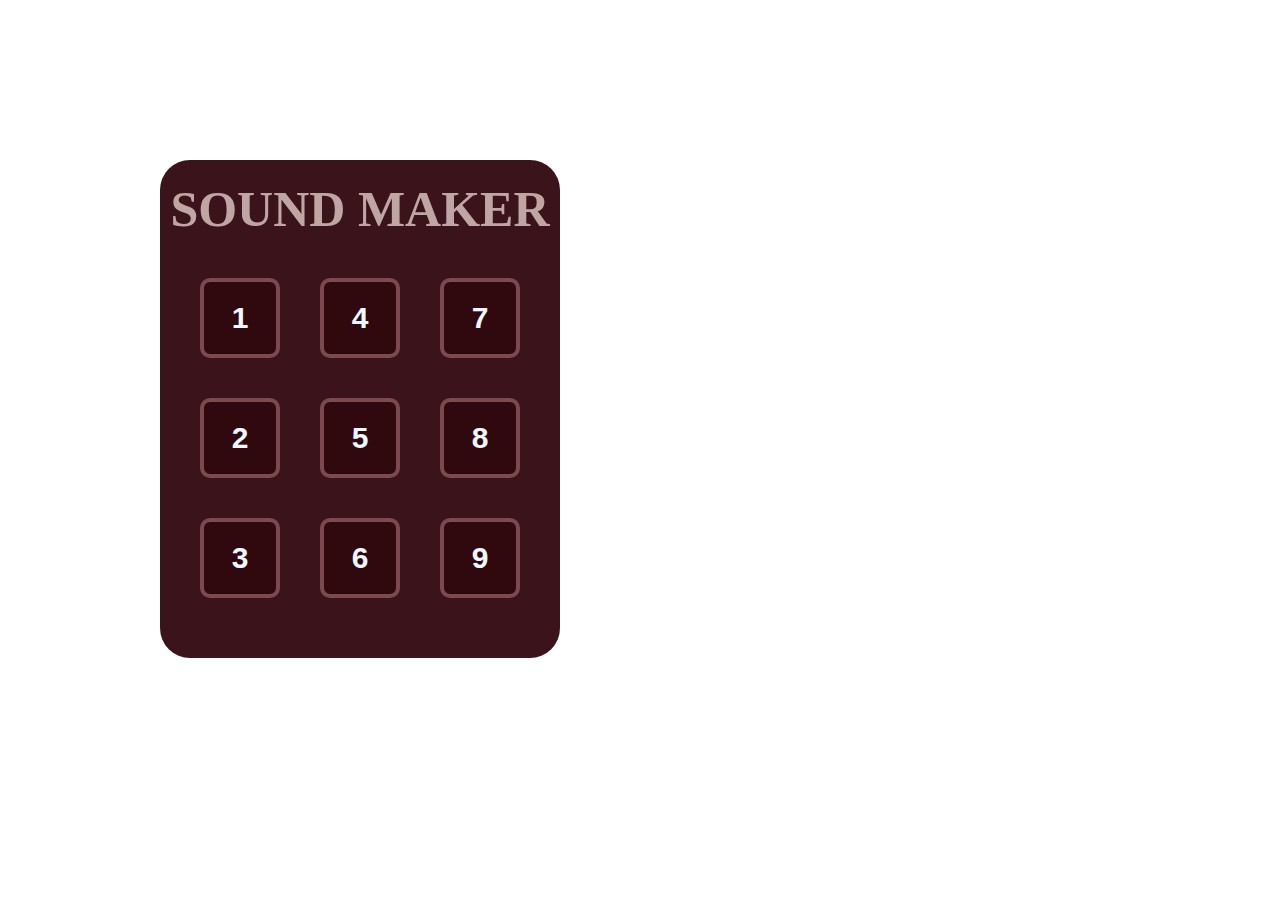
<file: bitbox/index.html>
<!DOCTYPE html>
<html lang="en">
  <head>
    <meta charset="UTF-8" />
    <meta http-equiv="X-UA-Compatible" content="IE=edge" />
    <meta name="viewport" content="width=device-width, initial-scale=1.0" />
    <title>Bit Box</title>
    <link rel="stylesheet" href="style.css" />
  </head>
  <body>
    <div class="main-container">
      <h1>SOUND MAKER</h1>
      <div class="container">
        <div>
          <button id="btn1" onclick="audio1.play()"><h2>1</h2></button>
          <button id="btn2" onclick="audio2.play()"><h2>2</h2></button>
          <button id="btn3" onclick="audio3.play()"><h2>3</h2></button>
        </div>
        <div>
          <button id="btn4" onclick="audio4.play()"><h2>4</h2></button>
          <button id="btn5" onclick="audio5.play()"><h2>5</h2></button>
          <button id="btn6" onclick="audio6.play()"><h2>6</h2></button>
        </div>
        <div>
          <button id="btn7" onclick="audio7.play()"><h2>7</h2></button>
          <button id="btn8" onclick="audio8.play()"><h2>8</h2></button>
          <button id="btn9" onclick="audio9.play()"><h2>9</h2></button>
        </div>
      </div>
    </div>
    <script src="app.js"></script>
  </body>
</html>
</file>
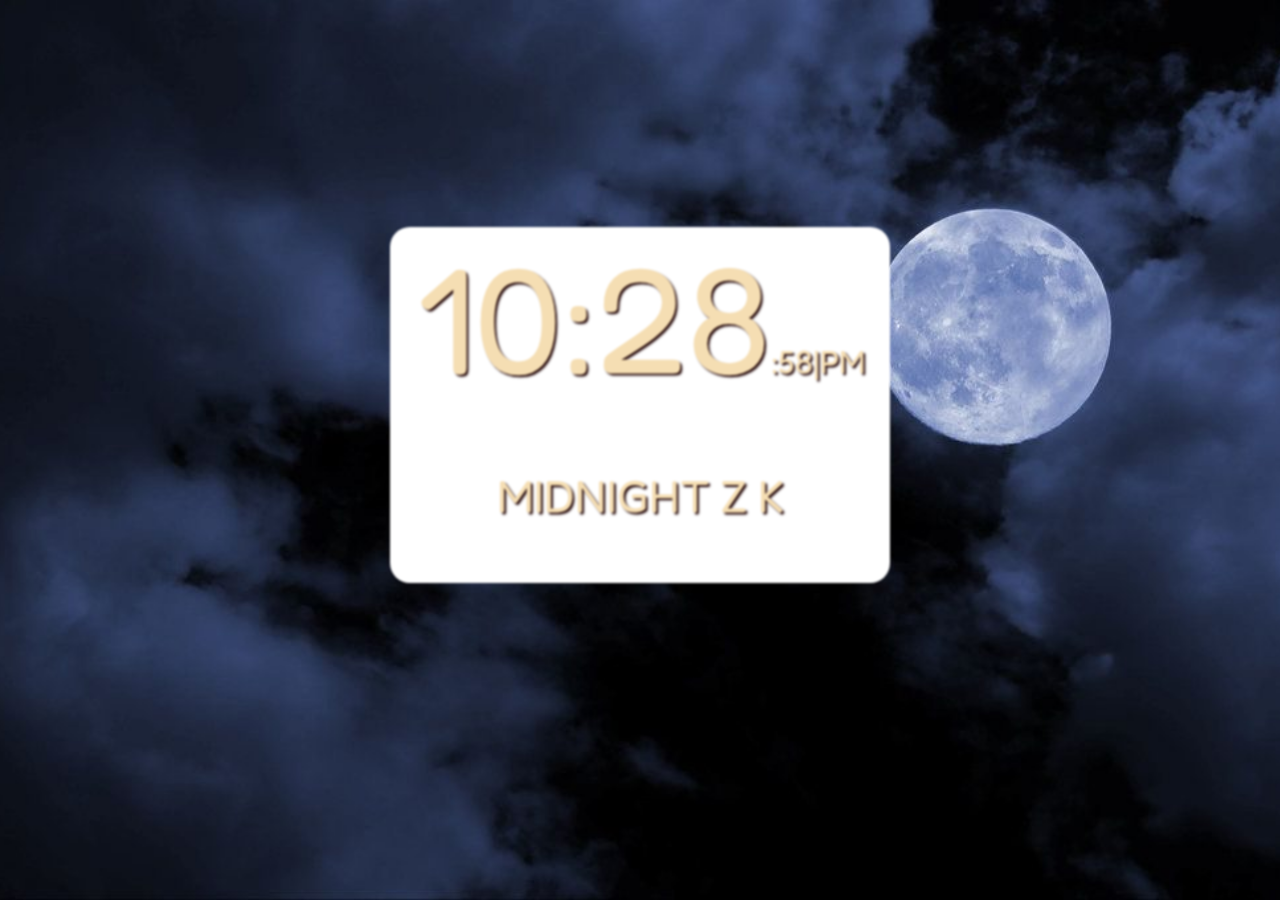
<file: clock/index.html>
<!DOCTYPE html>
<html lang="en">
  <head>
    <meta charset="UTF-8" />
    <meta http-equiv="X-UA-Compatible" content="IE=edge" />
    <meta name="viewport" content="width=device-width, initial-scale=1.0" />
    <title>Clock</title>
    <style>
      @import url("https://fonts.googleapis.com/css2?family=Fredoka+One&display=swap");
    </style>
    <link rel="stylesheet" href="style.css" />
  </head>
  <body>
    <div class="main-container">
      <div id="clock" class="display">TIME DISPLAY</div>
      <div id="status" class="day">STATUS</div>
    </div>

    <script src="app.js"></script>
  </body>
</html>
</file>
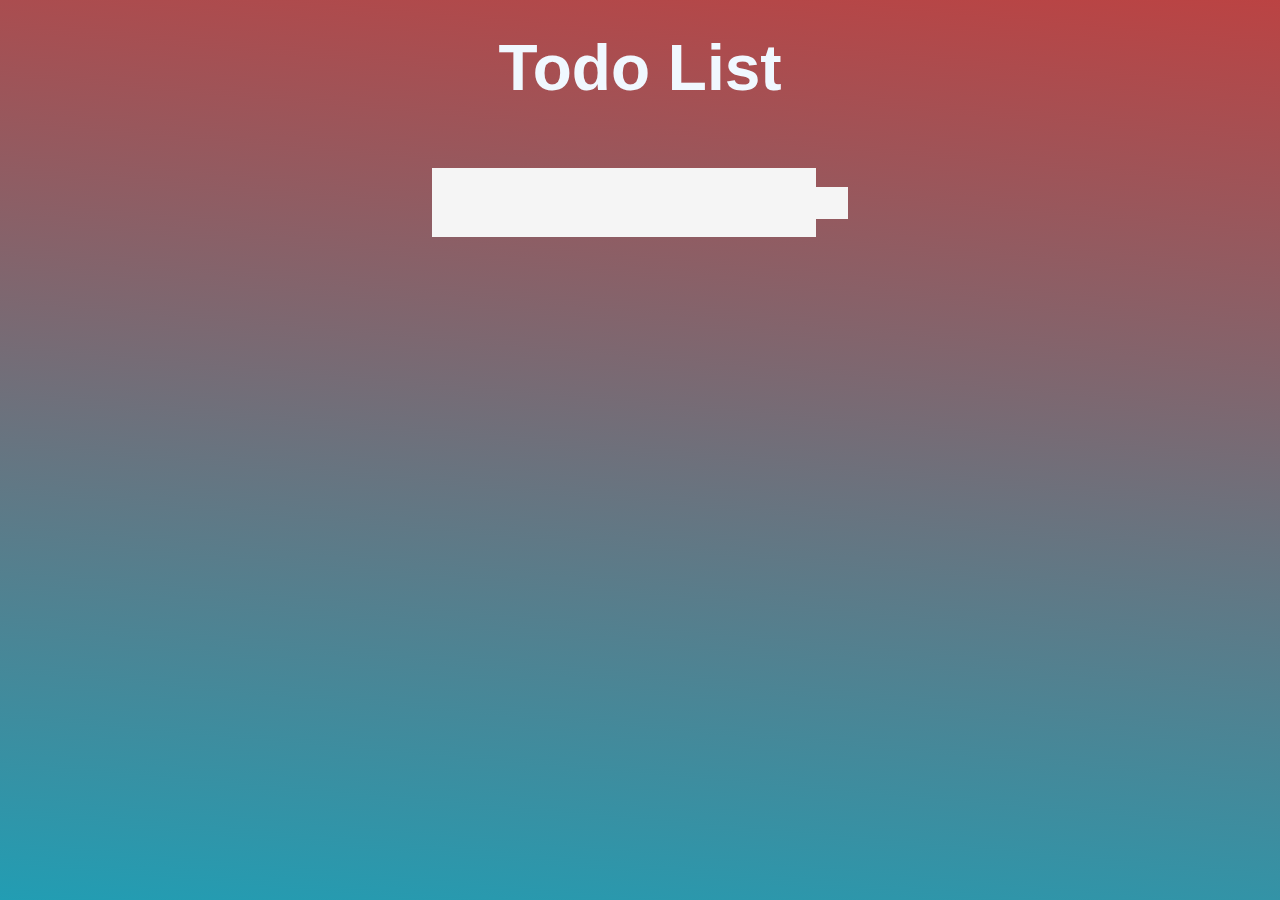
<file: Todo/index.html>
<!DOCTYPE html>
<html lang="en">
  <head>
    <meta charset="UTF-8" />
    <meta http-equiv="X-UA-Compatible" content="IE=edge" />
    <meta name="viewport" content="width=device-width, initial-scale=1.0" />
    <title>Todo List</title>
    <link rel="stylesheet" href="style.css" />
    <link
      rel="stylesheet"
      href="https://cdnjs.cloudflare.com/ajax/libs/font-awesome/6.1.1/css/all.min.css"
      integrity="sha512-KfkfwYDsLkIlwQp6LFnl8zNdLGxu9YAA1QvwINks4PhcElQSvqcyVLLD9aMhXd13uQjoXtEKNosOWaZqXgel0g=="
      crossorigin="anonymous"
      referrerpolicy="no-referrer"
    />
  </head>
  <body>
    <header>
      <h1>Todo List</h1>
    </header>
    <form>
      <input type="text" class="input-text" type="submit" />
      <button class="todo-button"><i class="fas fa-plus-square"></i></button>
    </form>
    <div class="todo-container">
      <ul class="todo-list"></ul>
    </div>

    <script src="app.js"></script>
  </body>
</html>
</file>
<file: bitbox/style.css>
* {
  margin: 0;
  padding: 0;
  box-sizing: border-box;
}
.main-container {
  top: 160px;
  left: 160px;
  width: 400px;
  height: auto;
  background-color: #3b141b;
  position: relative;
  border-radius: 30px;
}
.container {
  padding: 40px;
  display: flex;
  justify-content: center;
  flex-direction: row;
  align-items: center;
}

button {
  border: 4px solid rgb(124, 74, 78);
  color: aliceblue;
  columns: 1;
  width: 80px;
  height: 80px;
  font-size: 20px;
  border-radius: 10px;
  cursor: pointer;
  background-color: #30090f;
  margin: 20px 20px;
}
h1 {
  position: relative;
  top: 20px;
  font-size: 50px;
  color: rgb(192, 165, 165);
  font-family: fantasy;
  text-align: center;
}
h2 {
  text-align: center;
}

button:hover {
  background-color: #cc9d9d;
  border: white 4px solid;
  transition: cubic-bezier(0.075, 0.82, 0.165, 1);
  color: #30090f;
}
</file>
<file: clock/style.css>
* {
  padding: 0;
  margin: 0;
  box-sizing: border-box;
}

body {
  font-family: "Fredoka One", cursive;
  height: 100vh;
  color: wheat;
}

.main-container {
  position: absolute;
  top: 45%;
  left: 50%;
  transform: translate(-50%, -50%);
  text-shadow: 2px 2px 2px rgb(32, 3, 3);
  background-color: white;
  width: 500px;
  border-radius: 20px;
  filter: blur(1px);
}
.display {
  font-size: 150px;
  text-align: center;
}
.day {
  font-size: 2.8rem;
  text-align: center;
  margin: 60px;
}

small {
  font-size: 2rem;
}
</file>
<file: Todo/style.css>
* {
  margin: 0;
  padding: 0;
  box-sizing: border-box;
}

body {
  background-image: linear-gradient(5deg, rgb(34, 157, 179), rgb(187, 67, 67));
  color: aliceblue;
  min-height: 100vh;
  font-family: Verdana, Geneva, Tahoma, sans-serif;
}
header {
  font-size: 2rem;
}
header,
form {
  min-height: 15vh;
  display: flex;
  justify-content: center;
  align-items: center;
}
form input {
  width: 30%;
}
form input,
form button {
  padding: 1rem;
  font-size: 2rem;
  border: none;
  outline: none;
  background: whitesmoke;
}
form button {
  color: rgb(173, 100, 112);
  cursor: pointer;
  transition: all 0.5s ease;
}
form button:hover {
  background: rgb(173, 100, 112);
  color: whitesmoke;
}
</file>
